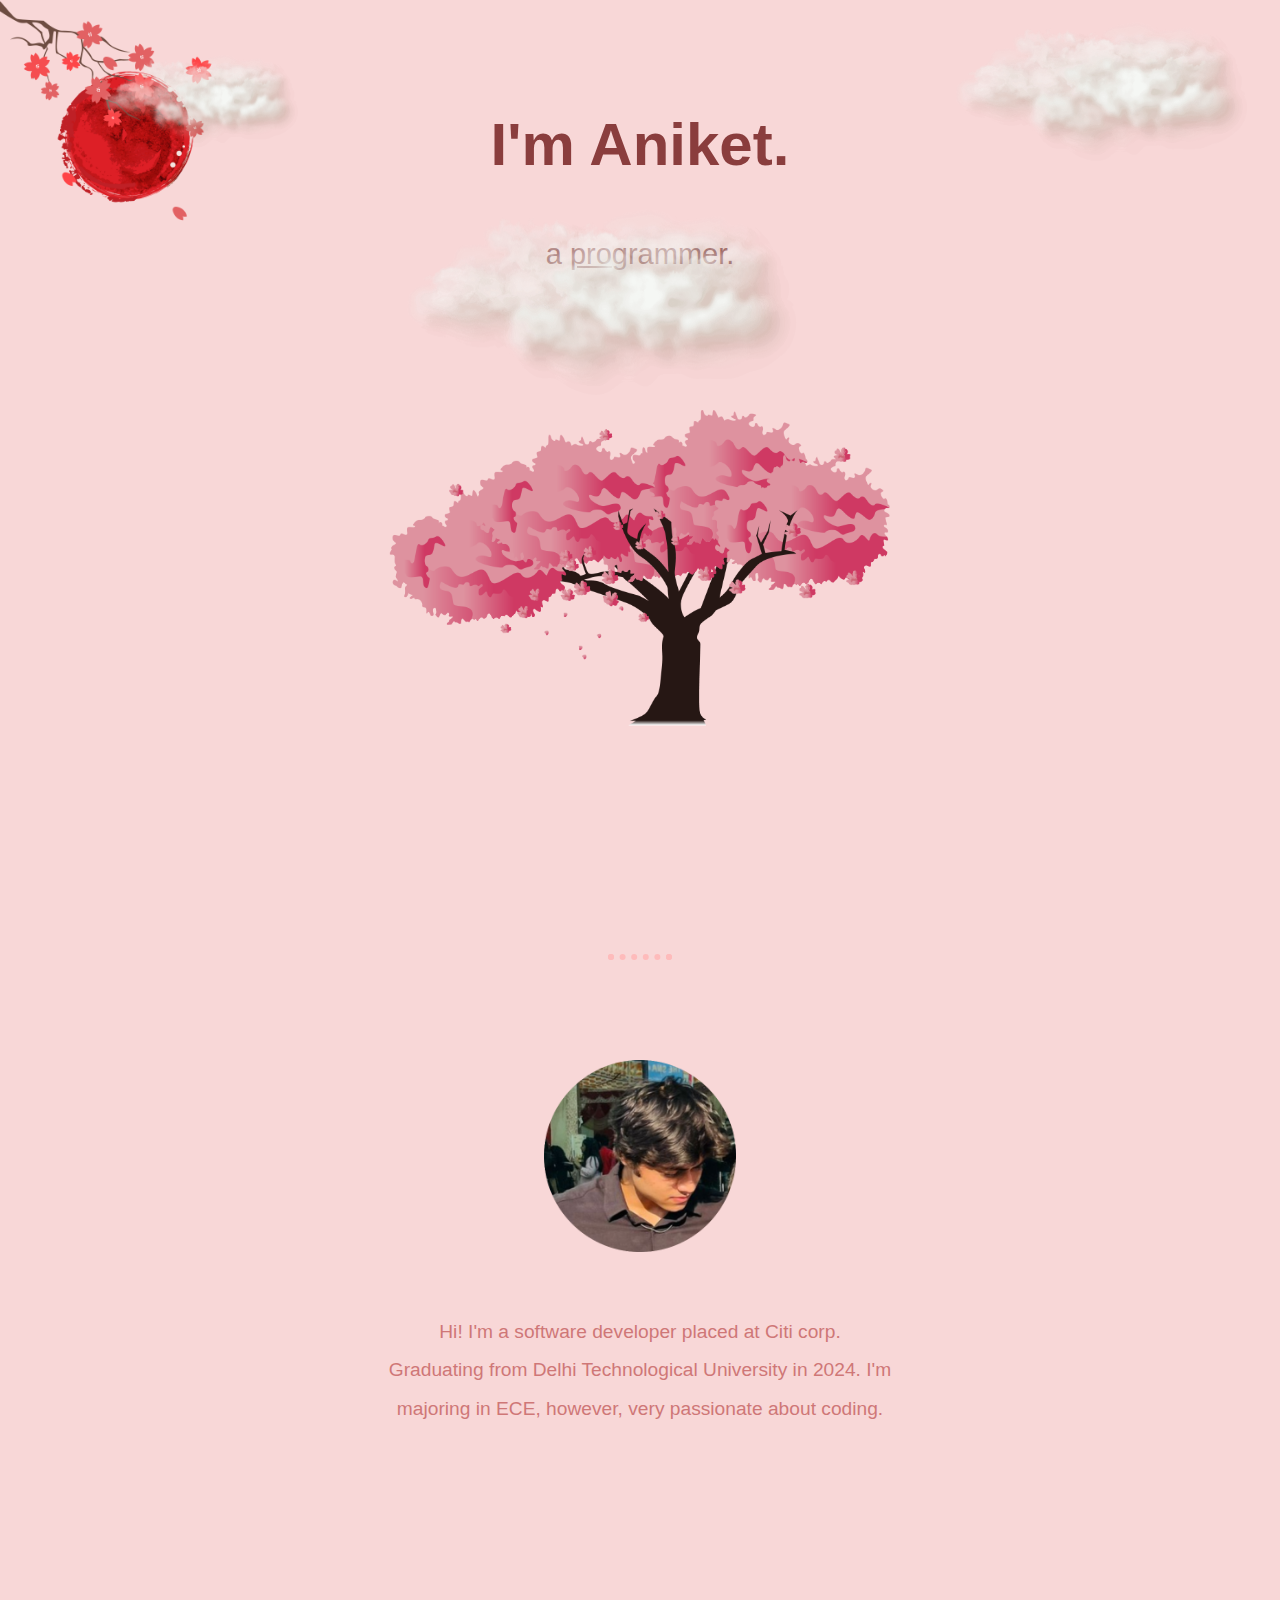
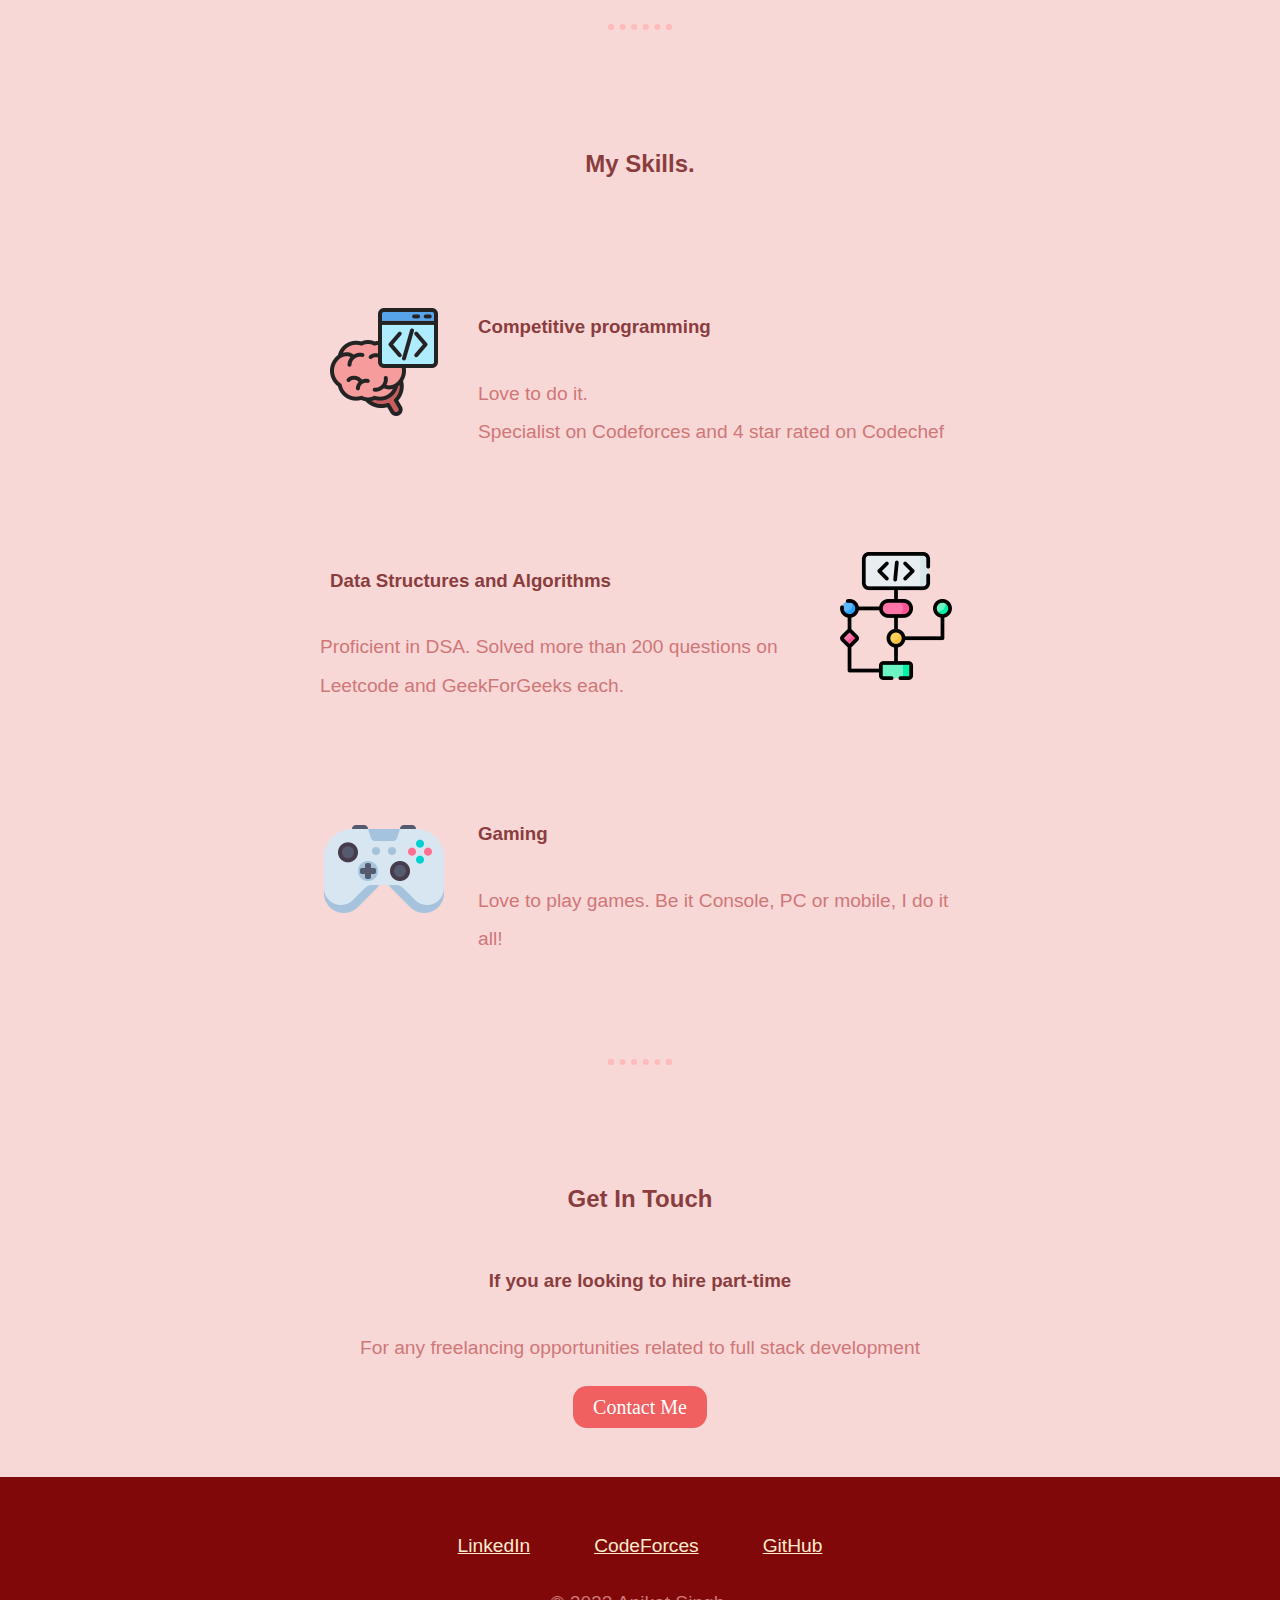
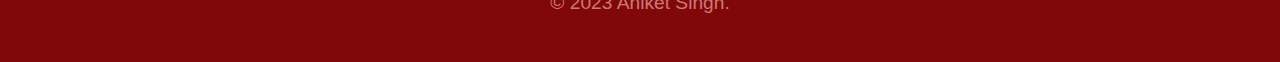
<file: index.html>
<!DOCTYPE html>
<html lang="en">
<link rel="preconnect" href="https://fonts.googleapis.com">
<link rel="preconnect" href="https://fonts.gstatic.com" crossorigin>
<link rel="preconnect" href="https://fonts.googleapis.com">
<link rel="preconnect" href="https://fonts.googleapis.com">
<link rel="preconnect" href="https://fonts.gstatic.com" crossorigin>
<link href="https://fonts.googleapis.com/css2?family=Pattaya&family=Poppins:wght@200&family=Sacramento&display=swap" rel="stylesheet"><head>
    <meta charset="UTF-8">
    <link rel="shortcut icon" href="favicon.ico" type="image/x-icon">
    <link rel="stylesheet" href="style/stylecv.css">
    <title>Aniket Singh</title>
</head>
<body>
  <div>
    <p>    <img class="sun" src="sun.png" alt="sunset">
      <!-- <img class="cherry" src="cherry.png" alt="cherry blossom"> -->
      
      <h1 class="ani">I'm  Aniket.</h1>
      <h3 class="programmer"> a <u>pro</u>grammer.</h3>
      
      <img class="topcloud" src="cloud.png" alt="cloud">
      <img class="rightbcloud" src="cloud.png" alt="cloud">
      <img class="rightacloud" src="cloud.png" alt="cloud">
  
  <img class="tree" src="tree.png" alt="tree">
  <hr></p>
  </div>
    <div class="middle-container">
  <div class="profile">
    <img class = "me" src="me.png" alt="me">
    <p class="introd">
        Hi! I'm a software developer placed at Citi corp.<br>Graduating from Delhi Technological University in 2024.
        I'm majoring in ECE, however, very passionate about coding.
      </p>
    </div>
    <br><br><br><hr>
  <div class="skills">
    <h2>My Skills.</h2>
    <div class="skill-row">
      <img class="prg" src="programing.png" alt="programing">
      <h3>Competitive programming</h3>
      <p class="prgdisc">Love to do it.<br>Specialist on Codeforces and 4 star rated on Codechef</p>
    </div>
    <div class="skill-row">
      <img class="dsa" src="algorithm.png" alt="programing">
      <h3>Data Structures and Algorithms</h3>
      <p>Proficient in DSA. Solved more than 200 questions on Leetcode and GeekForGeeks each.</p>
    </div>
     <div class="skill-row">
      <img class="game" src="gamepad.png" alt="gaming">
      <h3>Gaming</h3>
      <p>Love to play games. Be it Console, PC or mobile, I do it all!</p>
    </div>
    </div>
    <hr>
  <div class="contact-me">
    <h2>Get In Touch</h2>
    <h3> If you are looking to hire part-time </h3>
    <p>For any freelancing opportunities related to full stack development</p>
    <a class="btn" href="mailto:name@email.com">Contact Me</a>
  </div>
</div>


<div class="bottom-container">
  <a class="footer-link" href="https://www.linkedin.com/in/aniket-singh-732a86206/">LinkedIn</a>
  <a class="footer-link" href="https://codeforces.com/profile/aniketsingh1810">CodeForces</a>
  <a class="footer-link" href="https://github.com/AniketSingh18">GitHub</a>
  <p>© 2023 Aniket Singh.</p>
</div>
</body>
</html>
</file>
<file: style/stylecv.css>
body{
    background-color: rgb(248, 215, 215);
    display: inline;
    text-align: center;
    color: rgb(207, 119, 119);
    line-height: 2;
    margin: 0;
}

hr{
    border: dotted rgb(254, 187, 187) 6px;
    border-bottom: none;
    width: 4%;
    margin: 100px auto 100px auto;
    position: relative;
}

.sun{
    position: absolute;
    left:0px;
    top: 0px;
    height: 250px;
    width: 250px;
}

.skill-row{
    width:50%;
    margin: 100px auto 100px auto;
    text-align: left;
    line-height: 2;
}

.topcloud{
    position: absolute;
    left:100px;
    top: 50px;
    height: 100px;
    width: 200px;
    margin: 0 auto 0 auto;
}


.introd{
    font-size: larger;
    width: 80%;
    margin:auto;
}

.rightbcloud{
    position: absolute;
    left:400px;
    top: 200px;
    height: 200px;
    width: 400px;
}

.rightacloud{
    position: absolute;
    left:950px;
    top: 15px;
    height: 150px;
    width: 300px;
}

.profile{
    width: 50%;
    margin: auto;
}

.me{
    width: 30%;
    margin: auto;
    padding-bottom: 50px;
}

.tree{
    margin: 0 auto 0 auto;
    height: 550px;
    width: 550px; 
}

.programmer{
    font-size: 29px;
    font-family: 'Gill Sans', 'Gill Sans MT', Calibri, 'Trebuchet MS', sans-serif;
    margin: 0px 0 0 0;
    font-weight:500;
}
.ani{
    /* font-family: 'Pattaya', sans-serif; */
    /* font-family: 'Poppins', sans-serif; */
    /* font-family: 'Sacramento', cursive; */
    font-family: 'Gill Sans', 'Gill Sans MT', Calibri, 'Trebuchet MS', sans-serif;
    font-size: 60px;
    margin: 30px 0 0 0;
    padding-top: 55px;
}

h1,h2,h3,h4,h5,h6{
    font-family: 'Gill Sans', 'Gill Sans MT', Calibri, 'Trebuchet MS', sans-serif;
    color: rgb(138, 61, 61);
    padding: 10px;
    
}

.prg{
    float: left;
    width: 20%;
    margin-right: 30px;
}

.dsa{
    float: right;
    width: 20%;
    margin-left: 10px;
}

.game{
    float: left;
    width: 20%;
    margin-right: 30px;
}


p{
    font-size: larger;
    font-family: 'Gill Sans', 'Gill Sans MT', Calibri, 'Trebuchet MS', sans-serif;
}


.btn {
    -webkit-border-radius: 14;
    -moz-border-radius: 14;
    border-radius: 14px;
    font-family: Georgia;
    color: #ffffff;
    font-size: 20px;
    background: #f06060;
    padding: 10px 20px 10px 20px;
    text-decoration: none;
    margin-bottom: 50px;
  }
  
  .btn:hover {
    background: #800808;
    text-decoration: none;
  }

  .bottom-container{
    margin-top: 50px;
    margin-bottom: 0px;
    background-color:  #800808;
    padding: 50px 0 20px;
  }
  a{
    font-family: 'Gill Sans', 'Gill Sans MT', Calibri, 'Trebuchet MS', sans-serif;
    font-size: larger;
    color: blanchedalmond;
    margin-right: 30px;
    margin-left: 30px;
  }
  a:hover
  {
    color: blue;
  }
</file>
